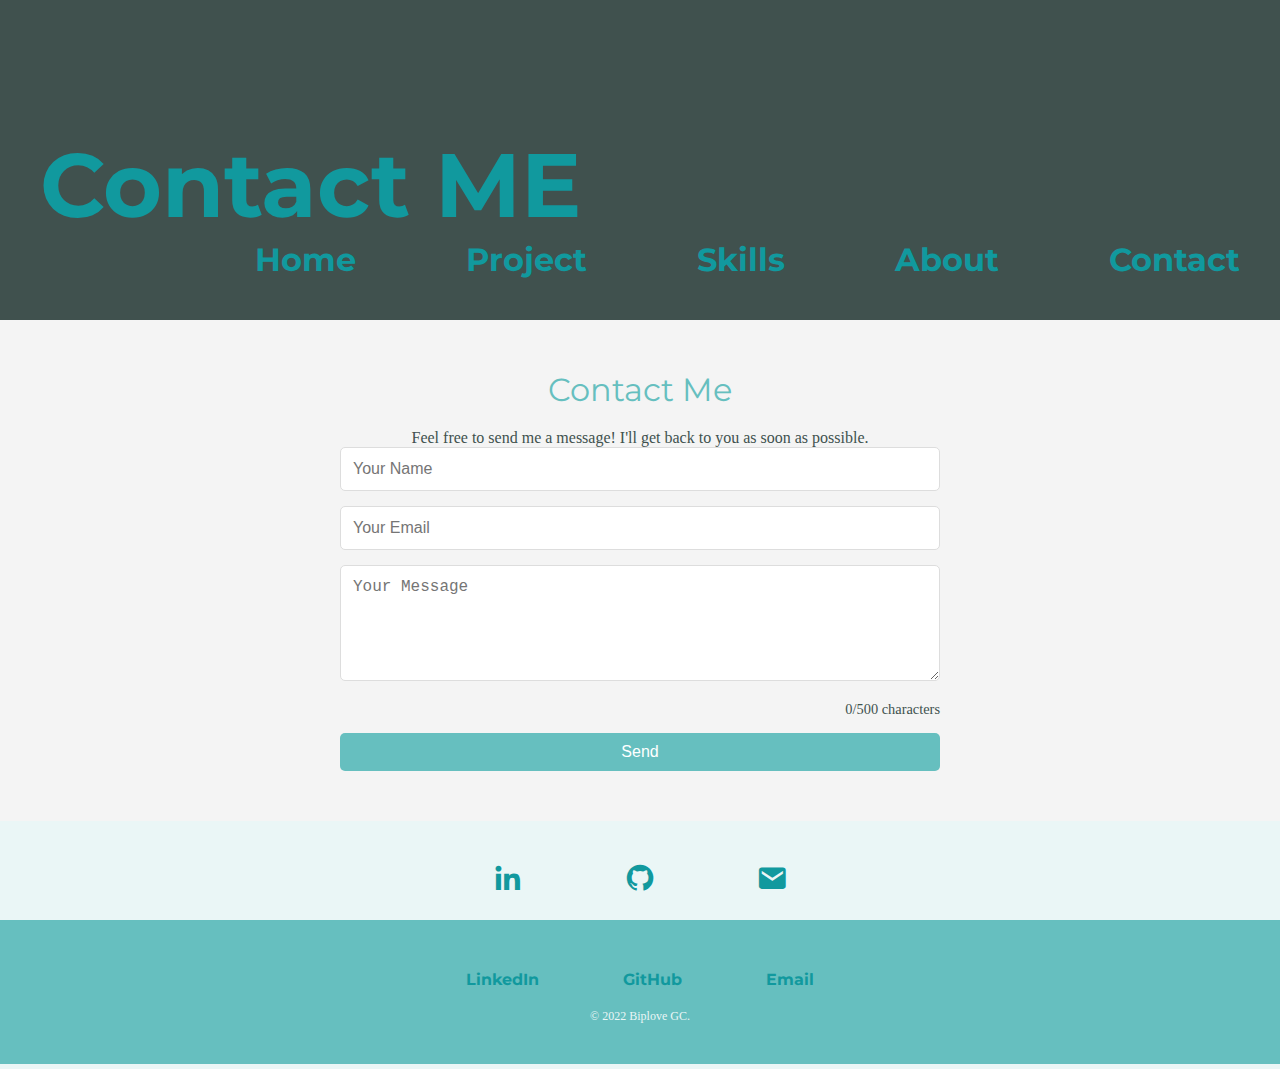
<file: contact.html>
<!DOCTYPE html>

<html>
    <head>
        <meta charset="utf-8">
        <meta http-equiv="X-UA-Compatible" content="IE=edge">
        <title>Biplove's Portfolio</title>
        <meta name="viewport" content="width=device-width, initial-scale=1">
        <link rel="stylesheet" href="css/style.css">
        <link rel="stylesheet" href="https://unpkg.com/boxicons@latest/css/boxicons.min.css">
        <link href="https://fonts.googleapis.com/css2?family=Montserrat:wght@400;700&amp;display=swap" rel="stylesheet">

    </head>

    <body>
       <!--Navbar-->
       <header>
        <nav class="navbar">
            <div class="top-container">
                <h1><a href="index.html">Contact ME<a></a></h1>
                <ul>
                    <li>
                        <a href="index.html">Home</a>
                    </li>
                    <li>
                        <a href="project.html">Project</a>
                    </li>
                    <li>
                        <a href="skills.html">Skills</a>
                    </li>
                    <li>
                        <a href="about.html">About</a>
                    </li>
                    <li>
                        <a href="contact.html">Contact</a>
                    </li>
                </ul>
            </div>
        </nav>
        <section class="contact-section">
            <div class="contact-container">
                <h2>Contact Me</h2>
                <p>Feel free to send me a message! I'll get back to you as soon as possible.</p>
                <form id="contactForm">
                    <input type="text" id="name" name="name" placeholder="Your Name" required>
                    <input type="email" id="email" name="email" placeholder="Your Email" required>
                    <textarea id="message" name="message" placeholder="Your Message" rows="5" required></textarea>
                    <p id="charCount">0/500 characters</p>
                    <button type="submit" id="sendButton">Send</button>

                </form>
                <p id="formFeedback" style="color: red; font-size: 0.9rem;"></p>
                <a href="#top" id="scrollTopBtn" title="Go to top">↑</a>

                
            </div>
        </section>
        <div class="social-links">
            <a href="https://www.linkedin.com/in/biplove-g-a6b946253/" target="_blank">
                <i class='bx bxl-linkedin'></i>
            </a>
            <a href="https://github.com/BiploveGC" target="_blank">
                <i class='bx bxl-github'></i>
            </a>
            <a href="mailto:youremail@example.com">
                <i class='bx bxs-envelope'></i>
            </a>
        </div>
        
        <script src="/script.js"></script>
        </header>
        <footer>
            <div class="bottom-container">
                <a href="https://www.linkedin.com/in/biplove-g-a6b946253/" target="_blank"> LinkedIn</a>
                <a href="https://github.com/BiploveGC" target="_blank"> GitHub</a>
                <a href="mailto:youremail@example.com"> Email</a>
                <p class="copyright">© 2022 Biplove GC.</p>
            </div>
            </footer>
    </body>

</html>
</file>
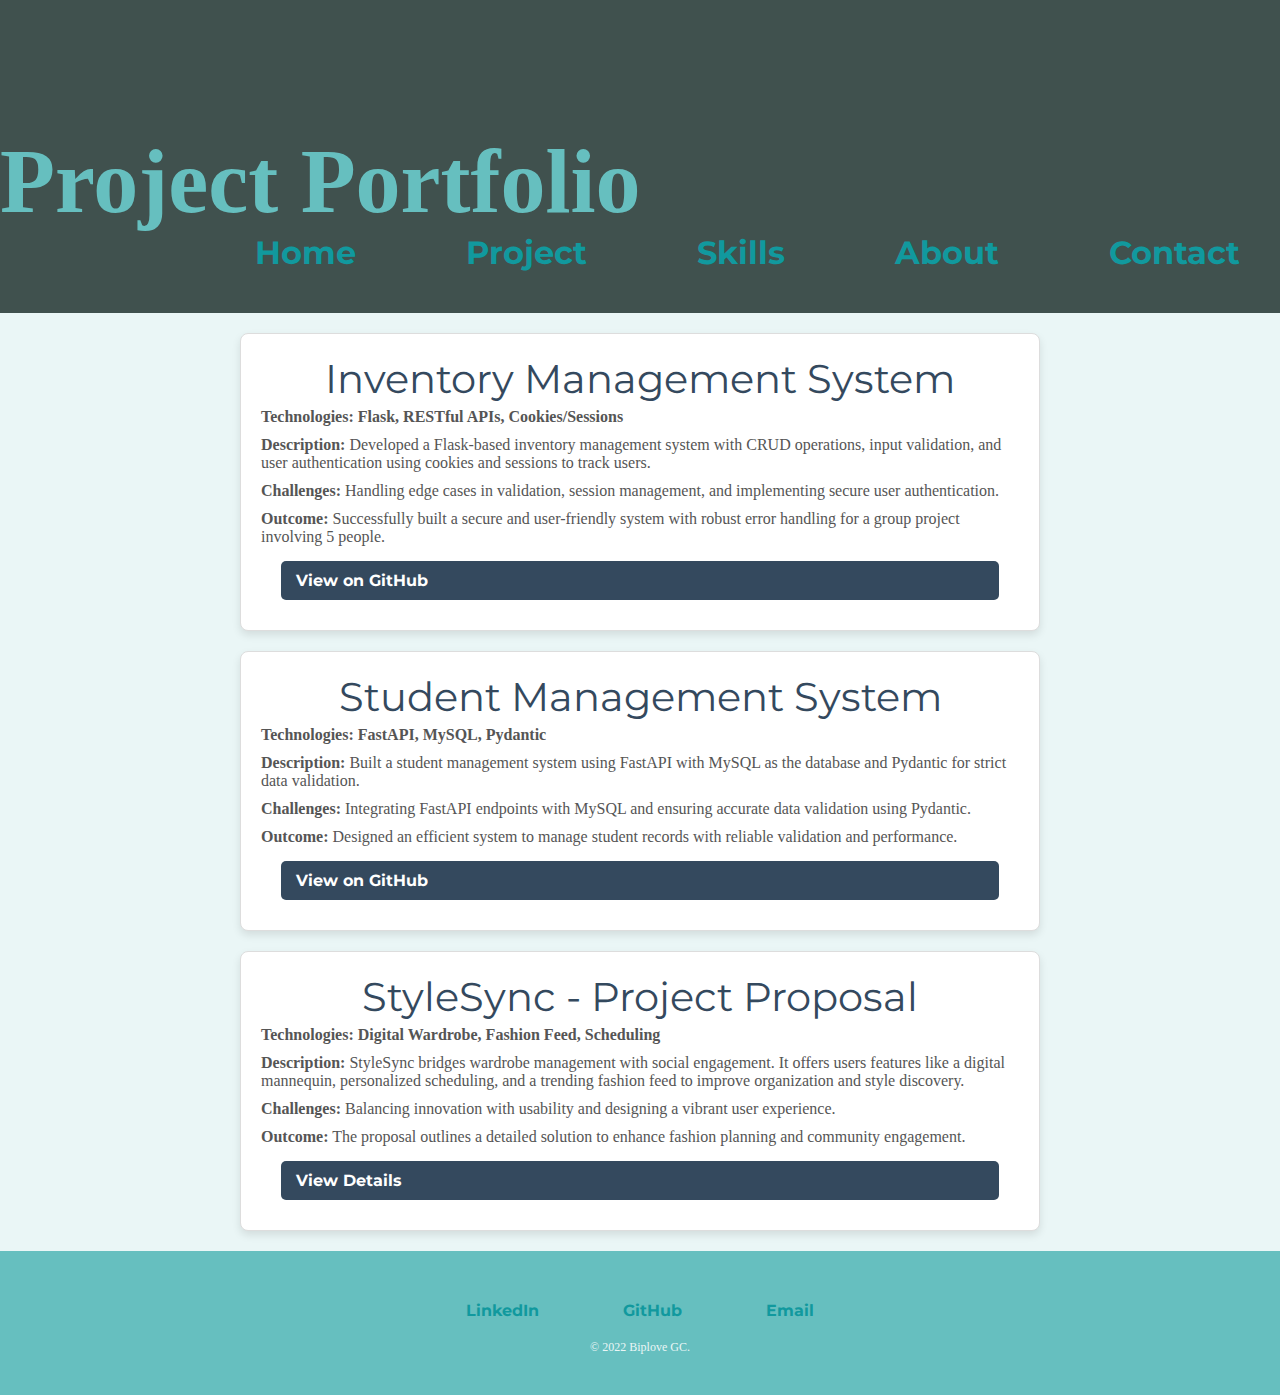
<file: project.html>
<!DOCTYPE html>

<html>
    <head>
        <meta charset="utf-8">
        <meta http-equiv="X-UA-Compatible" content="IE=edge">
        <title>hello's Portfolio</title>

        <meta name="viewport" content="width=device-width, initial-scale=1">
        <link rel="stylesheet" href="css/style.css">
        <link rel="stylesheet" href="https://unpkg.com/boxicons@latest/css/boxicons.min.css">
        <link href="https://fonts.googleapis.com/css2?family=Montserrat:wght@400;700&amp;display=swap" rel="stylesheet">
    </head>
    <body>
       <!--Navbar-->
       <header>
        <nav class="navbar">
            <div class="top-container">
                <h1 class="logo">Project Portfolio</h1>
                <ul>
                    <li>
                        <a href="index.html">Home</a>
                    </li>
                    <li>
                        <a href="project.html">Project</a>
                    </li>
                    <li>
                        <a href="skills.html">Skills</a>
                    </li>
                    <li>
                        <a href="about.html">About</a>
                    </li>
                    <li>
                        <a href="contact.html">Contact</a>
                    </li>
                </ul>
            </div>
        </nav>
        </header>
        
        <section>
            <!-- Project Page -->
     <!-- Inventory Management System -->
     <div class="project-card">
        <h2>Inventory Management System</h2>
        <p class="technologies">Technologies: Flask, RESTful APIs, Cookies/Sessions</p>
        <p><strong>Description:</strong> Developed a Flask-based inventory management system with CRUD operations, input validation, and user authentication using cookies and sessions to track users.</p>
        <p><strong>Challenges:</strong> Handling edge cases in validation, session management, and implementing secure user authentication.</p>
        <p><strong>Outcome:</strong> Successfully built a secure and user-friendly system with robust error handling for a group project involving 5 people.</p>
        <a href="https://github.com/MrunalKakirwar/WebBackendInventoryManagement.git" class="github-link" target="_blank">View on GitHub</a>
    </div>

    <!-- Student Management System -->
    <div class="project-card">
        <h2>Student Management System</h2>
        <p class="technologies">Technologies: FastAPI, MySQL, Pydantic</p>
        <p><strong>Description:</strong> Built a student management system using FastAPI with MySQL as the database and Pydantic for strict data validation.</p>
        <p><strong>Challenges:</strong> Integrating FastAPI endpoints with MySQL and ensuring accurate data validation using Pydantic.</p>
        <p><strong>Outcome:</strong> Designed an efficient system to manage student records with reliable validation and performance.</p>
        <a href="https://github.com/BiploveGC/book_management_system.git" class="github-link" target="_blank">View on GitHub</a>
    </div>

    <!-- StyleSync Proposal -->
    <div class="project-card">
        <h2>StyleSync - Project Proposal</h2>
        <p class="technologies">Technologies: Digital Wardrobe, Fashion Feed, Scheduling</p>
        <p><strong>Description:</strong> StyleSync bridges wardrobe management with social engagement. It offers users features like a digital mannequin, personalized scheduling, and a trending fashion feed to improve organization and style discovery.</p>
        <p><strong>Challenges:</strong> Balancing innovation with usability and designing a vibrant user experience.</p>
        <p><strong>Outcome:</strong> The proposal outlines a detailed solution to enhance fashion planning and community engagement.</p>
        <a href="stylesync_proposal.html" class="link-btn">View Details</a>
    </div>
</section>
<footer>
    <div class="bottom-container">
        <a href="https://www.linkedin.com/in/biplove-g-a6b946253/" target="_blank"> LinkedIn</a>
        <a href="https://github.com/BiploveGC" target="_blank"> GitHub</a>
        <a href="mailto:youremail@example.com"> Email</a>
        <p class="copyright">© 2022 Biplove GC.</p>
    </div>
    </footer>
 <!-- JavaScript -->
 <script src="script.js"></script>
    </body>

</html>
</file>
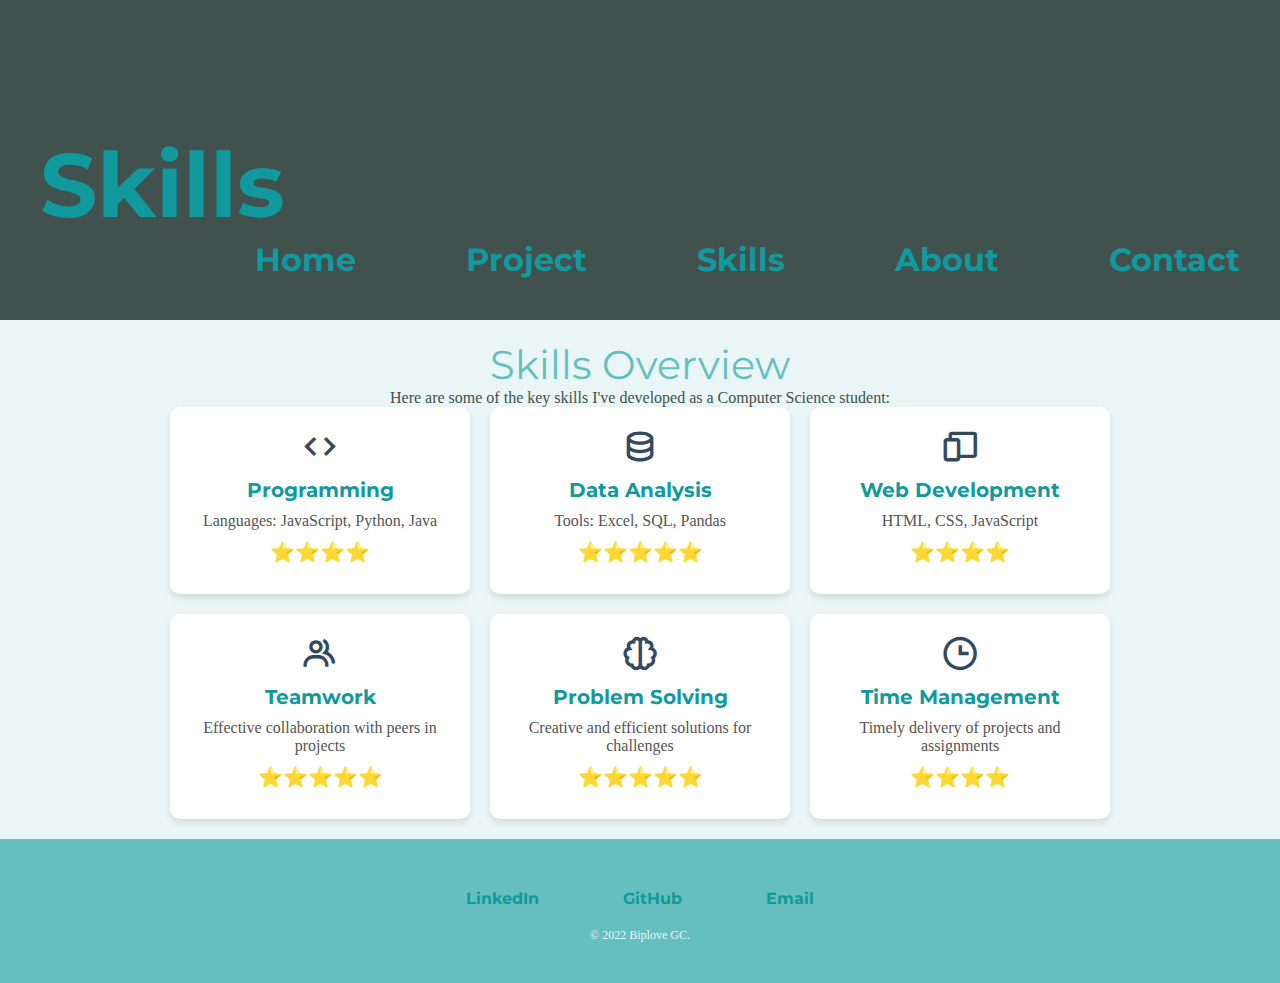
<file: skills.html>
<!DOCTYPE html>

<html>
    <head>
        <meta charset="utf-8">
        <meta http-equiv="X-UA-Compatible" content="IE=edge">
        <title>hello's Portfolio</title>

        <meta name="viewport" content="width=device-width, initial-scale=1">
        <link rel="stylesheet" href="css/style.css">
        <link rel="stylesheet" href="https://unpkg.com/boxicons@latest/css/boxicons.min.css">
        <link href="https://fonts.googleapis.com/css2?family=Montserrat:wght@400;700&amp;display=swap" rel="stylesheet">
    </head>
    <body>
       <!--Navbar-->
       <header>
        <nav class="navbar">
            <div class="top-container">
                <h1><a href="index.html">Skills<a></a></h1>
                <ul>
                    <li>
                        <a href="index.html">Home</a>
                    </li>
                    <li>
                        <a href="project.html">Project</a>
                    </li>
                    <li>
                        <a href="skills.html">Skills</a>
                    </li>
                    <li>
                        <a href="about.html">About</a>
                    </li>
                    <li>
                        <a href="contact.html">Contact</a>
                    </li>
                </ul>
            </div>
        </nav>
        </header>

        <!--Skills Section-->
        <section class="skills-section">
            <h2>Skills Overview</h2>
            <p>Here are some of the key skills I've developed as a Computer Science student:</p>
            <div class="skills-container">
                <!-- Technical Skills -->
                <div class="skill-card">
                    <i class="bx bx-code"></i>
                    <h3>Programming</h3>
                    <p>Languages: JavaScript, Python, Java</p>
                    <div class="rating">
                        <span>⭐⭐⭐⭐</span>
                    </div>
                </div>
                <div class="skill-card">
                    <i class="bx bx-data"></i>
                    <h3>Data Analysis</h3>
                    <p>Tools: Excel, SQL, Pandas</p>
                    <div class="rating">
                        <span>⭐⭐⭐⭐⭐</span>
                    </div>
                </div>
                <div class="skill-card">
                    <i class="bx bx-devices"></i>
                    <h3>Web Development</h3>
                    <p>HTML, CSS, JavaScript</p>
                    <div class="rating">
                        <span>⭐⭐⭐⭐</span>
                    </div>
                </div>
    
                <!-- Soft Skills -->
                <div class="skill-card">
                    <i class="bx bx-group"></i>
                    <h3>Teamwork</h3>
                    <p>Effective collaboration with peers in projects</p>
                    <div class="rating">
                        <span>⭐⭐⭐⭐⭐</span>
                    </div>
                </div>
                <div class="skill-card">
                    <i class="bx bx-brain"></i>
                    <h3>Problem Solving</h3>
                    <p>Creative and efficient solutions for challenges</p>
                    <div class="rating">
                        <span>⭐⭐⭐⭐⭐</span>
                    </div>
                </div>
                <div class="skill-card">
                    <i class="bx bx-time"></i>
                    <h3>Time Management</h3>
                    <p>Timely delivery of projects and assignments</p>
                    <div class="rating">
                        <span>⭐⭐⭐⭐</span>
                    </div>
                </div>
            </div>
        </section>
        <footer>
        <div class="bottom-container">
            <a href="https://www.linkedin.com/in/biplove-g-a6b946253/" target="_blank"> LinkedIn</a>
            <a href="https://github.com/BiploveGC" target="_blank"> GitHub</a>
            <a href="mailto:youremail@example.com"> Email</a>
            <p class="copyright">© 2022 Biplove GC.</p>
        </div>
        </footer>
    </body>

</html>
</file>
<file: css/style.css>
* {
  box-sizing: border-box;
  margin: 0;
  padding: 0;
}


body {
    color: #40514E;
    background-color: #EAF6F6;
    font-family: 'Meriweather', serif;
    padding: 0;
    margin: 0;
    display: flex;
    flex-direction: column;
    min-height: 100vh;
}
h1 {
    color: #66BFBF;
    font-size: 5.625rem;
    margin: 50px auto 0 auto;

  }

  header {
    display: block;
}

.navbar {
    padding: 80px 0;
    position: sticky;
    top: 0;
    width: 100%;
    z-index: 1000;
    background-color: #40514E;
}

.navbar .container {

    display: flex;
    justify-content: space-between;
    align-items: center;
    padding: 20px;
    border-radius: 10px;
}
.navbar ul {
    float: right;
    list-style: none;
    display: flex;
    gap: 30px;
    font-size: 2rem;

}

li {
    display: list-item;
    text-align: center;
}
a {
    color: silver;
    text-decoration: none;
    font-weight: bold;
    padding: 10px 20px;

}


#first {
    background-color:#40514E;
    padding: 50px;
    border: 10px solid white;
    scroll-margin-bottom: 1000px;
    margin-right: 10%;
    margin-left: 10%;
    height: 10%;
    color: white;
   
   }
   .quote {
    font-size: 5rem;
   }

.middle-container {
    position: relative;
    

}
.profile-pic {
    width: 600px;
    height: 600px;
    border: smooth;
    transition: transform 0.3s ease, box-shadow 0.3s ease;
    display: block;
    margin-left: auto;
    margin-right: auto;
    
}
.hiking-pic {
    width: 600px;
    height: 600px;
    border: smooth;
    transition: transform 0.3s ease, box-shadow 0.3s ease;
    display: block;
    margin-left: auto;
    margin-right: auto;
}
.hiking2-pic {
    width: 600px;
    height: 600px;
    border: smooth;
    transition: transform 0.3s ease, box-shadow 0.3s ease;
    display: block;
    margin-top: 5%;
    margin-bottom: 5%;
    margin-left: auto;
    margin-right: auto;
    
}
.momo-pic {
    width: 600px;
    height: 600px;
    border: smooth;
    transition: transform 0.3s ease, box-shadow 0.3s ease;
    display: block;
    margin-left: auto;
    margin-right: auto;
}
.eggcurrry-pic{
    width: 600px;
    height: 600px;
    border: smooth;
    transition: transform 0.3s ease, box-shadow 0.3s ease;
    display: block;
    margin-top: 5%;
    margin-bottom: 5%;
    margin-left: auto;
    margin-right: auto;
}

.bottom-container {
    background-color: #66BFBF;
    padding: 50px 0 20px;
    text-align: center;
}

h2 {
    color: #66BFBF;
    font-family: 'Montserrat', sans-serif;
    font-size: 2.5rem;
    font-weight: normal;
    text-align: center;
  
  
  }
  
  h3 {
    color: #11999E;
    font-family: 'Montserrat', sans-serif;
    text-align: center;
  }

  a{
    color: #11999E;
    font-family: 'Montserrat', sans-serif;
    margin: 10px 20px;
    text-decoration: none;
    align-items: center;
  }
  a:hover {
    color: #EAF6F6;
  }
  /* Project */
  .project-card {
    display: flex;
    flex-direction: column;
    background-color: #fff;
    border: 1px solid #ddd;
    border-radius: 8px;
    box-shadow: 0 4px 8px rgba(0, 0, 0, 0.1);
    margin: 20px auto;
    max-width: 800px;
    padding: 20px;
}
.project-card h2 {
    color: #34495e;
}
.project-card p {
    color: #555;
    margin: 5px 0;
}
.technologies {
    font-weight: bold;
    color: #2980b9;
}
.link-btn {
    display: inline-block;
    margin-top: 10px;
    padding: 10px 15px;
    background-color: #34495e;
    color: white;
    text-decoration: none;
    border-radius: 5px;
}
.github-link {
    display: inline-block;
    margin-top: 10px;
    padding: 10px 15px;
    background-color: #34495e;
    color: white;
    text-decoration: none;
    border-radius: 5px;
}
/* Skills */
.skills-section {
    padding: 20px;
    text-align: center;
}
.skills-container {
    display: flex;
    flex-wrap: wrap;
    justify-content: center;
    gap: 20px;
}
.skill-card {
    background-color: white;
    border-radius: 10px;
    box-shadow: 0 4px 6px rgba(0, 0, 0, 0.1);
    width: 300px;
    padding: 20px;
    text-align: center;
}
.skill-card i {
    font-size: 40px;
    color: #34495e;
}
.skill-card h3 {
    margin: 10px 0;
    font-size: 20px;
}
.skill-card p {
    font-size: 16px;
    color: #555;
}
.skill-card .rating {
    margin: 10px 0;
}
.skill-card .rating span {
    font-size: 20px;
    color: gold;
}
/* Contact */
.contact-message {
    width:40%;
    margin: 40px auto 60px;
}

.contact-me{
    text-align: center;
    margin-top: 10%;

}

.copyright {
    color: #EAF6F6;
    font-size: 0.75rem;
    padding: 20px 0;
    align-content: start;
}
/* Contact Section*/

.contact-section {
    padding: 50px 20px;
    background-color: #f4f4f4;
    text-align: center;
}

.contact-container {
    max-width: 600px;
    margin: auto;
}

.contact-container h2 {
    color: #66BFBF;
    margin-bottom: 20px;
    font-size: 2rem;
}

.contact-container form {
    display: flex;
    flex-direction: column;
    gap: 15px;
}

.contact-container input, .contact-container textarea {
    width: 100%;
    padding: 12px;
    border: 1px solid #ddd;
    border-radius: 5px;
    font-size: 1rem;
}

.contact-container button {
    background-color: #66BFBF;
    color: white;
    border: none;
    padding: 10px 20px;
    font-size: 1rem;
    cursor: pointer;
    border-radius: 5px;
}

.contact-container button:hover {
    background-color: #11999E;
    transition: 0.3s;
}
.social-links {
    margin-top: 20px;
    display: flex;
    justify-content: center;
    gap: 20px;
}

.social-links a {
    font-size: 2rem;
    color: #11999E;
    transition: color 0.3s;
}

.social-links a:hover {
    color: #66BFBF;
}
@media (max-width: 768px) {
    .contact-container {
        padding: 10px;
    }

    .contact-container input, .contact-container textarea {
        font-size: 0.9rem;
    }
}
#scrollTopBtn {
    position: fixed;
    bottom: 20px;
    right: 20px;
    display: none;
    background-color: #66BFBF;
    color: white;
    padding: 10px 15px;
    border-radius: 5px;
    font-size: 1.2rem;
    cursor: pointer;
    text-align: center;
    transition: background-color 0.3s ease;
}

#scrollTopBtn:hover {
    background-color: #11999E;
}
input:focus, textarea:focus {
    border-color: #11999E;
    box-shadow: 0 0 8px rgba(102, 191, 191, 0.7);
    outline: none;
    transition: all 0.3s ease;
}
#charCount {
    font-size: 0.9rem;
    color: #40514E;
    text-align: right;
    margin-top: 5px;
}
</file>
